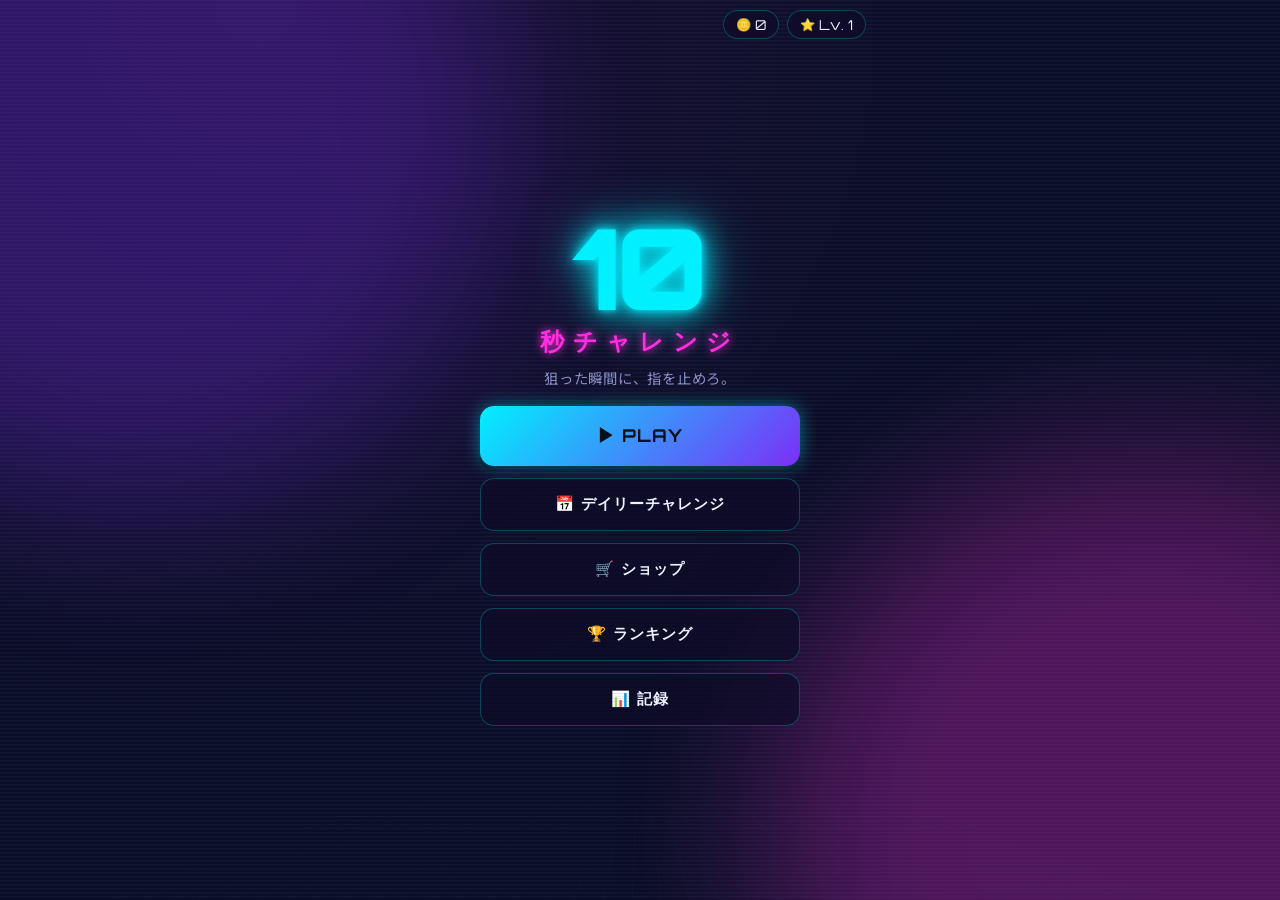
<file: docs/index.html>
<!DOCTYPE html>
<html lang="ja">
<head>
<meta charset="UTF-8">
<meta name="viewport" content="width=device-width, initial-scale=1, maximum-scale=1, viewport-fit=cover">
<meta name="theme-color" content="#0a0e27">
<meta name="description" content="10秒チャレンジ - 目標タイムぴったりで止める神経集中タイマーゲーム">

<!-- PWA -->
<link rel="manifest" href="manifest.json">
<link rel="apple-touch-icon" href="icon.svg">
<meta name="apple-mobile-web-app-capable" content="yes">
<meta name="apple-mobile-web-app-status-bar-style" content="black-translucent">
<meta name="apple-mobile-web-app-title" content="10秒チャレンジ">

<title>10秒チャレンジ | タイムぴったりゲーム</title>
<link rel="stylesheet" href="style.css">
</head>
<body>

<!-- 背景演出レイヤー（走査線・グリッド・粒子） -->
<div class="bg-layer" aria-hidden="true">
  <div class="bg-grid"></div>
  <div class="bg-scanline"></div>
  <div class="bg-glow bg-glow--a"></div>
  <div class="bg-glow bg-glow--b"></div>
</div>

<!-- コンボ演出用オーバーレイ -->
<div id="comboFlash" class="combo-flash" aria-hidden="true"></div>
<!-- 紙吹雪を差し込むレイヤー -->
<div id="confettiLayer" class="confetti-layer" aria-hidden="true"></div>

<main id="app" class="app">

  <!-- ヘッダーHUD：常時表示のコイン・レベル -->
  <header class="hud">
    <div class="hud__item" id="hudCoins">
      <span class="hud__icon">🪙</span><span id="coinCount">0</span>
    </div>
    <div class="hud__item" id="hudLevel">
      <span class="hud__icon">⭐</span>Lv.<span id="levelCount">1</span>
    </div>
  </header>

  <!-- ================= タイトル画面 ================= -->
  <section id="screen-title" class="screen screen--active">
    <div class="title-wrap">
      <h1 class="logo">
        <span class="logo__num">10</span>
        <span class="logo__sub">秒チャレンジ</span>
      </h1>
      <p class="tagline">狙った瞬間に、指を止めろ。</p>
    </div>

    <nav class="menu-list">
      <button class="btn btn--primary btn--lg" data-nav="screen-modes">▶ PLAY</button>
      <button class="btn btn--outline" data-nav="screen-daily">📅 デイリーチャレンジ</button>
      <button class="btn btn--outline" data-nav="screen-shop">🛒 ショップ</button>
      <button class="btn btn--outline" data-nav="screen-ranking">🏆 ランキング</button>
      <button class="btn btn--outline" data-nav="screen-records">📊 記録</button>
    </nav>
  </section>

  <!-- ================= モード選択画面 ================= -->
  <section id="screen-modes" class="screen">
    <h2 class="screen-title">MODE SELECT</h2>

    <div class="mode-grid">
      <button class="mode-card" data-mode="normal">
        <span class="mode-card__icon">🎯</span>
        <span class="mode-card__name">ノーマル</span>
        <span class="mode-card__desc">目標は常に10.00秒</span>
      </button>
      <button class="mode-card" data-mode="random">
        <span class="mode-card__icon">🎲</span>
        <span class="mode-card__name">ランダム</span>
        <span class="mode-card__desc">目標は5〜20秒でランダム</span>
      </button>
      <button class="mode-card" data-mode="blind">
        <span class="mode-card__icon">🙈</span>
        <span class="mode-card__name">ブラインド</span>
        <span class="mode-card__desc">2秒後に表示が消える</span>
      </button>
      <button class="mode-card" data-mode="endless">
        <span class="mode-card__icon">♾️</span>
        <span class="mode-card__name">エンドレス</span>
        <span class="mode-card__desc">連続クリアで記録に挑戦</span>
      </button>
    </div>

    <button class="btn btn--ghost" data-nav="screen-title">◀ もどる</button>
  </section>

  <!-- ================= ゲーム画面 ================= -->
  <section id="screen-game" class="screen">
    <div class="game-topbar">
      <div class="game-topbar__mode" id="gameModeLabel">NORMAL</div>
      <div class="game-topbar__combo" id="gameComboLabel">COMBO 0</div>
    </div>

    <div class="target-badge" id="targetBadge">
      目標 <span id="targetTimeText">10.00</span> 秒
    </div>

    <div class="timer-wrap">
      <div class="timer" id="timerDisplay">0.00</div>
      <div class="timer__unit">sec</div>
    </div>

    <div class="stage-badge" id="stageBadge" hidden>STAGE <span id="stageCount">1</span></div>

    <div class="button-row">
      <button id="startBtn" class="btn btn--start">START</button>
      <button id="stopBtn" class="btn btn--stop" disabled>STOP</button>
    </div>

    <button class="btn btn--ghost btn--small" data-nav="screen-modes">✕ やめる</button>
  </section>

  <!-- ================= 結果画面 ================= -->
  <section id="screen-result" class="screen">
    <div class="result-panel">
      <div class="judgement" id="judgementText">PERFECT</div>
      <div class="result-score">
        <span id="resultScore">100</span><span class="result-score__unit">pt</span>
      </div>
      <div class="rank-badge" id="rankBadge">SSS</div>

      <dl class="result-detail">
        <div><dt>目標</dt><dd id="resultTarget">10.00秒</dd></div>
        <div><dt>実測</dt><dd id="resultElapsed">10.00秒</dd></div>
        <div><dt>誤差</dt><dd id="resultDiff">0.00秒</dd></div>
        <div><dt>獲得コイン</dt><dd id="resultCoins">+10</dd></div>
      </dl>

      <div class="result-endless" id="resultEndless" hidden>
        到達ステージ：<span id="resultStage">1</span>
      </div>
    </div>

    <div class="button-row">
      <button id="retryBtn" class="btn btn--primary">もう一度</button>
      <button class="btn btn--outline" data-nav="screen-modes">モード選択</button>
      <button class="btn btn--ghost btn--small" data-nav="screen-title">タイトルへ</button>
    </div>
  </section>

  <!-- ================= デイリーチャレンジ画面 ================= -->
  <section id="screen-daily" class="screen">
    <h2 class="screen-title">DAILY CHALLENGE</h2>
    <p class="daily-date" id="dailyDate">----/--/--</p>

    <div class="daily-card">
      <p class="daily-card__label">本日の目標タイム</p>
      <p class="daily-card__time" id="dailyTargetText">--.--秒</p>
      <p class="daily-card__streak">🔥 連続達成 <span id="dailyStreak">0</span> 日</p>
    </div>

    <button id="dailyStartBtn" class="btn btn--primary btn--lg">挑戦する</button>
    <button class="btn btn--ghost" data-nav="screen-title">◀ もどる</button>
  </section>

  <!-- ================= ショップ画面 ================= -->
  <section id="screen-shop" class="screen">
    <h2 class="screen-title">SHOP</h2>
    <div class="shop-coins">🪙 所持コイン：<span id="shopCoinCount">0</span></div>

    <div class="shop-tabs">
      <button class="shop-tab shop-tab--active" data-cat="bg">背景</button>
      <button class="shop-tab" data-cat="digit">数字色</button>
      <button class="shop-tab" data-cat="button">ボタン色</button>
      <button class="shop-tab" data-cat="se">SE</button>
    </div>

    <div class="shop-grid" id="shopGrid"></div>

    <button class="btn btn--ghost" data-nav="screen-title">◀ もどる</button>
  </section>

  <!-- ================= ランキング画面 ================= -->
  <section id="screen-ranking" class="screen">
    <h2 class="screen-title">RANKING</h2>

    <div class="shop-tabs" id="rankingTabs">
      <button class="shop-tab shop-tab--active" data-rank-mode="normal">ノーマル</button>
      <button class="shop-tab" data-rank-mode="random">ランダム</button>
      <button class="shop-tab" data-rank-mode="blind">ブラインド</button>
      <button class="shop-tab" data-rank-mode="endless">エンドレス</button>
    </div>

    <ol class="ranking-list" id="rankingList"></ol>

    <button class="btn btn--ghost" data-nav="screen-title">◀ もどる</button>
  </section>

  <!-- ================= 記録画面 ================= -->
  <section id="screen-records" class="screen">
    <h2 class="screen-title">RECORDS</h2>

    <div class="record-grid">
      <div class="record-card"><p class="record-card__label">最高スコア</p><p class="record-card__value" id="recBestScore">0</p></div>
      <div class="record-card"><p class="record-card__label">最高コンボ</p><p class="record-card__value" id="recBestCombo">0</p></div>
      <div class="record-card"><p class="record-card__label">最高ランク</p><p class="record-card__value" id="recBestRank">-</p></div>
      <div class="record-card"><p class="record-card__label">最小誤差</p><p class="record-card__value" id="recMinError">-</p></div>
    </div>

    <button class="btn btn--ghost" data-nav="screen-title">◀ もどる</button>
  </section>

</main>

<!-- 画面シェイク対象は #app 全体（script.jsからクラス付与） -->
<script src="script.js" defer></script>
</body>
</html>
</file>
<file: docs/style.css>
/* ==========================================================================
   10秒チャレンジ - style.css
   デザインコンセプト：深夜のゲームセンター筐体。
   背景は闇に近いネイビー、走査線とグリッドでブラウン管の質感を出し、
   数字とアクセントだけがネオンで発光する。
   カラートークン：
     --c-bg        : ベース背景（紺〜紫の深いグラデーション）
     --c-cyan      : メインネオン（デジタル数字の基準色）
     --c-magenta   : サブネオン（強調・警告）
     --c-gold      : ランク／実績演出
     --c-panel     : パネル面の半透明ネイビー
   タイポグラフィ：
     見出し・数字 = Orbitron（デジタル筐体の書体）
     本文（日本語）= Noto Sans JP
   ========================================================================== */

@import url('https://fonts.googleapis.com/css2?family=Orbitron:wght@500;700;900&family=Noto+Sans+JP:wght@400;500;700;900&display=swap');

:root {
  /* --- ベースパレット（ショップ未購入時のデフォルト） --- */
  --c-bg-1: #0a0e27;
  --c-bg-2: #1a1035;
  --c-bg-3: #150a2b;
  --c-cyan: #00f0ff;
  --c-magenta: #ff2ee0;
  --c-purple: #7b2ff7;
  --c-gold: #ffd23f;
  --c-panel: rgba(15, 12, 40, 0.72);
  --c-panel-border: rgba(0, 240, 255, 0.25);
  --c-text: #eef1ff;
  --c-text-dim: #8b91c9;

  /* --- ショップで差し替わる変数（JSがinline styleで上書き） --- */
  --digit-color: var(--c-cyan);
  --digit-glow: var(--c-cyan);
  --button-color: var(--c-magenta);
  --bg-grad: radial-gradient(circle at 20% 0%, var(--c-bg-2), var(--c-bg-1) 55%),
             radial-gradient(circle at 80% 100%, var(--c-bg-3), transparent 60%);

  --radius-lg: 22px;
  --radius-md: 14px;
  --safe-top: env(safe-area-inset-top, 0px);
  --safe-bottom: env(safe-area-inset-bottom, 0px);
}

/* ============================== リセット ============================== */
* { box-sizing: border-box; -webkit-tap-highlight-color: transparent; }
html, body {
  height: 100%;
  margin: 0;
  overscroll-behavior: none;
}
body {
  font-family: 'Noto Sans JP', system-ui, sans-serif;
  color: var(--c-text);
  background: var(--bg-grad), var(--c-bg-1);
  background-attachment: fixed;
  overflow: hidden; /* ゲームは画面単位で切り替えるためスクロール不要 */
  touch-action: manipulation;
  user-select: none;
  -webkit-user-select: none;
}
button {
  font-family: inherit;
  color: inherit;
  background: none;
  border: none;
}
h1, h2, p, dl, dd, dt, ol { margin: 0; padding: 0; }

/* ============================== 背景演出 ============================== */
.bg-layer {
  position: fixed;
  inset: 0;
  z-index: 0;
  pointer-events: none;
  overflow: hidden;
}
.bg-grid {
  position: absolute;
  inset: -10% -10%;
  background-image:
    linear-gradient(rgba(0, 240, 255, 0.06) 1px, transparent 1px),
    linear-gradient(90deg, rgba(0, 240, 255, 0.06) 1px, transparent 1px);
  background-size: 42px 42px;
  transform: perspective(500px) rotateX(60deg);
  transform-origin: bottom;
  opacity: 0.5;
}
.bg-scanline {
  position: absolute;
  inset: 0;
  background: repeating-linear-gradient(
    to bottom,
    rgba(255, 255, 255, 0.035) 0px,
    rgba(255, 255, 255, 0.035) 1px,
    transparent 2px,
    transparent 4px
  );
  mix-blend-mode: overlay;
}
.bg-glow {
  position: absolute;
  width: 60vmax;
  height: 60vmax;
  border-radius: 50%;
  filter: blur(80px);
  opacity: 0.28;
  animation: drift 18s ease-in-out infinite alternate;
}
.bg-glow--a { background: var(--c-purple); top: -20vmax; left: -20vmax; }
.bg-glow--b { background: var(--c-magenta); bottom: -25vmax; right: -20vmax; animation-delay: -9s; }

@keyframes drift {
  from { transform: translate(0, 0) scale(1); }
  to   { transform: translate(6vmax, 4vmax) scale(1.15); }
}

/* ============================== レイアウト ============================== */
.app {
  position: relative;
  z-index: 1;
  height: 100dvh;
  padding-top: calc(var(--safe-top) + 10px);
  padding-bottom: calc(var(--safe-bottom) + 10px);
  display: flex;
  flex-direction: column;
}

.hud {
  position: absolute;
  top: calc(var(--safe-top) + 10px);
  right: 14px;
  z-index: 5;
  display: flex;
  gap: 8px;
}
.hud__item {
  display: flex;
  align-items: center;
  gap: 4px;
  background: var(--c-panel);
  border: 1px solid var(--c-panel-border);
  border-radius: 999px;
  padding: 5px 12px;
  font-family: 'Orbitron', sans-serif;
  font-size: 0.85rem;
  backdrop-filter: blur(6px);
}
.hud__icon { font-size: 0.9em; }

/* 画面切り替え：1つだけ表示、他はdisplay:none */
.screen {
  display: none;
  flex: 1;
  flex-direction: column;
  align-items: center;
  justify-content: center;
  gap: 18px;
  padding: 24px 20px;
  width: 100%;
  max-width: 480px;
  margin: 0 auto;
  overflow-y: auto;
}
.screen--active {
  display: flex;
  animation: screen-in 0.35s ease both;
}
@keyframes screen-in {
  from { opacity: 0; transform: translateY(14px); }
  to   { opacity: 1; transform: translateY(0); }
}

.screen-title {
  font-family: 'Orbitron', sans-serif;
  font-weight: 900;
  font-size: clamp(1.3rem, 5vw, 1.8rem);
  letter-spacing: 0.12em;
  color: var(--c-cyan);
  text-shadow: 0 0 12px var(--c-cyan), 0 0 28px rgba(0, 240, 255, 0.5);
}

/* ============================== タイトル画面 ============================== */
.title-wrap { text-align: center; margin-top: 4vh; }
.logo { display: flex; flex-direction: column; align-items: center; line-height: 1; }
.logo__num {
  font-family: 'Orbitron', sans-serif;
  font-weight: 900;
  font-size: clamp(4.5rem, 26vw, 7rem);
  color: var(--c-cyan);
  text-shadow:
    0 0 10px var(--c-cyan),
    0 0 30px var(--c-cyan),
    0 0 60px rgba(0, 240, 255, 0.6);
  animation: pulse-glow 2.4s ease-in-out infinite;
}
.logo__sub {
  font-family: 'Orbitron', sans-serif;
  font-weight: 700;
  font-size: clamp(1.1rem, 5vw, 1.5rem);
  letter-spacing: 0.35em;
  margin-top: 6px;
  color: var(--c-magenta);
  text-shadow: 0 0 10px var(--c-magenta);
}
.tagline {
  margin-top: 14px;
  color: var(--c-text-dim);
  font-size: 0.9rem;
  letter-spacing: 0.05em;
}
@keyframes pulse-glow {
  0%, 100% { filter: brightness(1); }
  50% { filter: brightness(1.25); }
}

.menu-list { display: flex; flex-direction: column; gap: 12px; width: 100%; max-width: 320px; }

/* ============================== 共通ボタン ============================== */
.btn {
  font-family: 'Orbitron', sans-serif;
  font-weight: 700;
  letter-spacing: 0.06em;
  padding: 15px 20px;
  border-radius: var(--radius-md);
  font-size: 0.95rem;
  cursor: pointer;
  transition: transform 0.12s ease, box-shadow 0.2s ease, opacity 0.2s ease;
  -webkit-tap-highlight-color: transparent;
}
.btn:active { transform: scale(0.95); }
.btn:disabled { opacity: 0.35; pointer-events: none; }

.btn--primary {
  background: linear-gradient(135deg, var(--c-cyan), var(--c-purple));
  color: #04101a;
  box-shadow: 0 0 18px rgba(0, 240, 255, 0.45), 0 6px 0 rgba(0,0,0,0.35);
}
.btn--lg { padding: 18px 24px; font-size: 1.1rem; }

.btn--outline {
  background: var(--c-panel);
  border: 1px solid var(--c-panel-border);
  color: var(--c-text);
}
.btn--outline:active { border-color: var(--c-cyan); }

.btn--ghost {
  color: var(--c-text-dim);
  padding: 10px 16px;
  font-size: 0.85rem;
}
.btn--small { font-size: 0.8rem; padding: 8px 14px; }

.btn--start {
  flex: 1;
  background: linear-gradient(135deg, #37e07a, #0fb35a);
  color: #012a12;
  box-shadow: 0 0 20px rgba(55, 224, 122, 0.5), 0 6px 0 rgba(0,0,0,0.35);
  font-size: 1.1rem;
  padding: 20px;
}
.btn--stop {
  flex: 1;
  background: linear-gradient(135deg, #ff5470, var(--button-color, #ff2ee0));
  color: #2a0212;
  box-shadow: 0 0 20px rgba(255, 84, 112, 0.5), 0 6px 0 rgba(0,0,0,0.35);
  font-size: 1.1rem;
  padding: 20px;
}
.button-row { display: flex; gap: 14px; width: 100%; max-width: 340px; }

/* ============================== モード選択 ============================== */
.mode-grid {
  display: grid;
  grid-template-columns: 1fr 1fr;
  gap: 12px;
  width: 100%;
}
.mode-card {
  background: var(--c-panel);
  border: 1px solid var(--c-panel-border);
  border-radius: var(--radius-lg);
  padding: 18px 10px;
  display: flex;
  flex-direction: column;
  align-items: center;
  gap: 6px;
  text-align: center;
  cursor: pointer;
  transition: transform 0.12s ease, border-color 0.2s ease, box-shadow 0.2s ease;
}
.mode-card:active { transform: scale(0.95); }
.mode-card:hover, .mode-card:focus-visible {
  border-color: var(--c-cyan);
  box-shadow: 0 0 16px rgba(0, 240, 255, 0.35);
}
.mode-card__icon { font-size: 1.8rem; }
.mode-card__name {
  font-family: 'Orbitron', sans-serif;
  font-weight: 700;
  font-size: 0.95rem;
  color: var(--c-cyan);
}
.mode-card__desc { font-size: 0.72rem; color: var(--c-text-dim); }

/* ============================== ゲーム画面 ============================== */
.game-topbar {
  width: 100%;
  max-width: 340px;
  display: flex;
  justify-content: space-between;
  font-family: 'Orbitron', sans-serif;
  font-size: 0.8rem;
  color: var(--c-text-dim);
  letter-spacing: 0.08em;
}
.game-topbar__combo { color: var(--c-gold); }

.target-badge {
  font-family: 'Orbitron', sans-serif;
  background: var(--c-panel);
  border: 1px solid var(--c-panel-border);
  border-radius: 999px;
  padding: 8px 18px;
  font-size: 0.95rem;
  color: var(--c-text-dim);
}
.target-badge span { color: var(--c-gold); font-weight: 700; }
.target-badge.is-hidden span { color: var(--c-magenta); }

.timer-wrap {
  display: flex;
  align-items: baseline;
  gap: 6px;
  justify-content: center;
}
.timer {
  font-family: 'Orbitron', sans-serif;
  font-weight: 900;
  font-size: clamp(3.6rem, 22vw, 6rem);
  color: var(--digit-color);
  text-shadow: 0 0 12px var(--digit-glow), 0 0 34px var(--digit-glow);
  font-variant-numeric: tabular-nums;
  line-height: 1;
  transition: color 0.2s ease;
}
.timer__unit {
  font-family: 'Orbitron', sans-serif;
  color: var(--c-text-dim);
  font-size: 1rem;
}
.timer.is-pop { animation: timer-pop 0.18s ease; }
@keyframes timer-pop {
  0% { transform: scale(1); }
  50% { transform: scale(1.08); }
  100% { transform: scale(1); }
}

.stage-badge {
  font-family: 'Orbitron', sans-serif;
  color: var(--c-magenta);
  font-size: 0.85rem;
  letter-spacing: 0.1em;
}

/* ============================== 結果画面 ============================== */
.result-panel {
  background: var(--c-panel);
  border: 1px solid var(--c-panel-border);
  border-radius: var(--radius-lg);
  padding: 26px 22px;
  width: 100%;
  max-width: 340px;
  text-align: center;
  display: flex;
  flex-direction: column;
  align-items: center;
  gap: 10px;
}
.judgement {
  font-family: 'Orbitron', sans-serif;
  font-weight: 900;
  font-size: clamp(1.6rem, 8vw, 2.4rem);
  letter-spacing: 0.08em;
  animation: judgement-in 0.4s cubic-bezier(.2,1.4,.4,1) both;
}
.judgement--perfect   { color: var(--c-gold); text-shadow: 0 0 16px var(--c-gold), 0 0 40px var(--c-gold); }
.judgement--excellent { color: var(--c-cyan); text-shadow: 0 0 14px var(--c-cyan); }
.judgement--great      { color: #37e07a; text-shadow: 0 0 12px #37e07a; }
.judgement--good        { color: #ffb84d; text-shadow: 0 0 10px #ffb84d; }
.judgement--miss         { color: var(--c-text-dim); }
@keyframes judgement-in {
  0% { opacity: 0; transform: scale(0.5) rotate(-6deg); }
  60% { opacity: 1; transform: scale(1.12) rotate(2deg); }
  100% { transform: scale(1) rotate(0); }
}

.result-score {
  font-family: 'Orbitron', sans-serif;
  font-size: 2.2rem;
  font-weight: 700;
  color: var(--c-text);
}
.result-score__unit { font-size: 1rem; color: var(--c-text-dim); margin-left: 4px; }

.rank-badge {
  font-family: 'Orbitron', sans-serif;
  font-weight: 900;
  font-size: 1.4rem;
  padding: 4px 22px;
  border-radius: 999px;
  border: 2px solid var(--c-gold);
  color: var(--c-gold);
  text-shadow: 0 0 10px var(--c-gold);
  animation: rank-in 0.5s ease 0.15s both;
}
@keyframes rank-in {
  from { opacity: 0; transform: translateY(8px) scale(0.8); }
  to { opacity: 1; transform: translateY(0) scale(1); }
}

.result-detail {
  width: 100%;
  display: grid;
  grid-template-columns: 1fr 1fr;
  gap: 8px 12px;
  margin-top: 6px;
  font-size: 0.82rem;
}
.result-detail div { display: flex; justify-content: space-between; border-bottom: 1px dashed var(--c-panel-border); padding-bottom: 4px; }
.result-detail dt { color: var(--c-text-dim); }
.result-detail dd { font-family: 'Orbitron', sans-serif; }

.result-endless { font-family: 'Orbitron', sans-serif; color: var(--c-magenta); margin-top: 4px; }

/* ============================== デイリー画面 ============================== */
.daily-date { color: var(--c-text-dim); font-size: 0.85rem; letter-spacing: 0.1em; }
.daily-card {
  background: var(--c-panel);
  border: 1px solid var(--c-panel-border);
  border-radius: var(--radius-lg);
  padding: 24px;
  width: 100%;
  max-width: 320px;
  text-align: center;
}
.daily-card__label { color: var(--c-text-dim); font-size: 0.85rem; }
.daily-card__time {
  font-family: 'Orbitron', sans-serif;
  font-size: 2.4rem;
  font-weight: 900;
  color: var(--c-cyan);
  text-shadow: 0 0 14px var(--c-cyan);
  margin: 8px 0;
}
.daily-card__streak { color: var(--c-gold); font-size: 0.9rem; }

/* ============================== ショップ画面 ============================== */
.shop-coins { font-family: 'Orbitron', sans-serif; color: var(--c-gold); }
.shop-tabs { display: flex; gap: 6px; flex-wrap: wrap; justify-content: center; }
.shop-tab {
  background: var(--c-panel);
  border: 1px solid var(--c-panel-border);
  border-radius: 999px;
  padding: 8px 14px;
  font-size: 0.78rem;
  color: var(--c-text-dim);
}
.shop-tab--active { color: var(--c-bg-1); background: var(--c-cyan); border-color: var(--c-cyan); }

.shop-grid {
  display: grid;
  grid-template-columns: 1fr 1fr;
  gap: 10px;
  width: 100%;
}
.shop-item {
  background: var(--c-panel);
  border: 1px solid var(--c-panel-border);
  border-radius: var(--radius-md);
  padding: 12px;
  display: flex;
  flex-direction: column;
  align-items: center;
  gap: 6px;
  text-align: center;
}
.shop-item__swatch {
  width: 100%;
  height: 40px;
  border-radius: 8px;
  border: 1px solid rgba(255,255,255,0.15);
}
.shop-item__name { font-size: 0.78rem; }
.shop-item__price { font-family: 'Orbitron', sans-serif; font-size: 0.75rem; color: var(--c-gold); }
.shop-item__btn {
  width: 100%;
  padding: 8px;
  border-radius: 8px;
  font-size: 0.72rem;
  background: var(--c-cyan);
  color: var(--c-bg-1);
  font-family: 'Orbitron', sans-serif;
  font-weight: 700;
}
.shop-item__btn[data-state="owned"] { background: rgba(255,255,255,0.12); color: var(--c-text-dim); }
.shop-item__btn[data-state="equipped"] { background: var(--c-gold); color: #2a1c00; }
.shop-item__btn[data-state="locked"] { background: rgba(255,46,224,0.2); color: var(--c-magenta); }

/* ============================== ランキング画面 ============================== */
.ranking-list {
  width: 100%;
  max-width: 340px;
  list-style: none;
  display: flex;
  flex-direction: column;
  gap: 6px;
  max-height: 45vh;
  overflow-y: auto;
}
.ranking-list li {
  display: flex;
  justify-content: space-between;
  background: var(--c-panel);
  border: 1px solid var(--c-panel-border);
  border-radius: 10px;
  padding: 8px 14px;
  font-size: 0.85rem;
  font-family: 'Orbitron', sans-serif;
}
.ranking-list li:nth-child(1) { border-color: var(--c-gold); color: var(--c-gold); }
.ranking-list .rank-empty { justify-content: center; color: var(--c-text-dim); font-family: 'Noto Sans JP', sans-serif; }

/* ============================== 記録画面 ============================== */
.record-grid { display: grid; grid-template-columns: 1fr 1fr; gap: 12px; width: 100%; }
.record-card {
  background: var(--c-panel);
  border: 1px solid var(--c-panel-border);
  border-radius: var(--radius-md);
  padding: 16px;
  text-align: center;
}
.record-card__label { font-size: 0.75rem; color: var(--c-text-dim); }
.record-card__value {
  font-family: 'Orbitron', sans-serif;
  font-size: 1.6rem;
  font-weight: 700;
  color: var(--c-cyan);
  text-shadow: 0 0 10px var(--c-cyan);
  margin-top: 4px;
}

/* ============================== 演出：コンボフラッシュ ============================== */
.combo-flash {
  position: fixed;
  inset: 0;
  z-index: 40;
  display: flex;
  align-items: center;
  justify-content: center;
  pointer-events: none;
  font-family: 'Orbitron', sans-serif;
  font-weight: 900;
  font-size: clamp(2rem, 12vw, 3.6rem);
  color: var(--c-gold);
  text-shadow: 0 0 20px var(--c-gold), 0 0 50px var(--c-gold);
  opacity: 0;
}
.combo-flash.is-active {
  animation: combo-flash-anim 0.9s cubic-bezier(.2,1.6,.3,1) both;
}
@keyframes combo-flash-anim {
  0% { opacity: 0; transform: scale(0.4) rotate(-8deg); }
  25% { opacity: 1; transform: scale(1.15) rotate(3deg); }
  40% { transform: scale(1) rotate(0); }
  80% { opacity: 1; }
  100% { opacity: 0; transform: scale(1.05); }
}

/* ============================== 演出：紙吹雪 ============================== */
.confetti-layer {
  position: fixed;
  inset: 0;
  z-index: 35;
  pointer-events: none;
  overflow: hidden;
}
.confetti-piece {
  position: absolute;
  top: -10px;
  width: 8px;
  height: 14px;
  opacity: 0.95;
  animation-name: confetti-fall;
  animation-timing-function: cubic-bezier(.4,0,.6,1);
  animation-fill-mode: forwards;
}
@keyframes confetti-fall {
  0%   { transform: translateY(0) rotate(0deg); opacity: 1; }
  100% { transform: translateY(110vh) rotate(600deg); opacity: 0; }
}

/* ============================== 演出：画面シェイク ============================== */
.app.is-shaking { animation: shake 0.35s ease; }
@keyframes shake {
  10%, 90% { transform: translateX(-2px); }
  20%, 80% { transform: translateX(4px); }
  30%, 50%, 70% { transform: translateX(-8px); }
  40%, 60% { transform: translateX(8px); }
}

/* ============================== レスポンシブ調整 ============================== */
@media (max-width: 340px) {
  .mode-card__desc { display: none; }
}
@media (min-width: 700px) {
  .app { max-width: 480px; margin: 0 auto; }
}

/* ============================== アクセシビリティ ============================== */
:focus-visible {
  outline: 2px solid var(--c-cyan);
  outline-offset: 2px;
}
@media (prefers-reduced-motion: reduce) {
  *, *::before, *::after {
    animation-duration: 0.001ms !important;
    animation-iteration-count: 1 !important;
    transition-duration: 0.001ms !important;
  }
}
</file>
